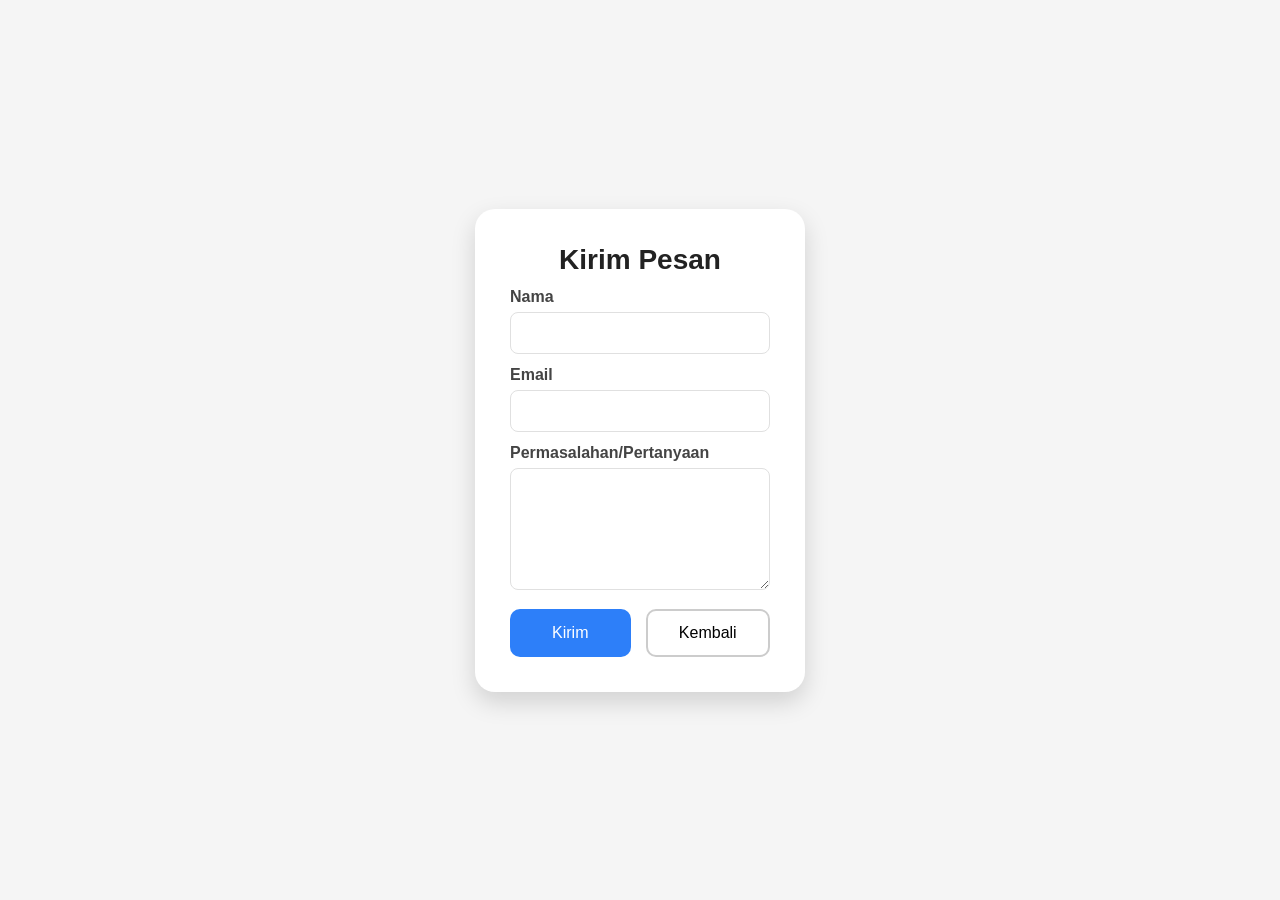
<file: pesan.html>
<!DOCTYPE html>
<html lang="id">
<head>
    <meta charset="UTF-8">
    <meta name="viewport" content="width=device-width, initial-scale=1.0">
    <title>Pesan</title>

    <link rel="stylesheet" href="style.css">
</head>
<body>

    <div class="card">

        <h2>Kirim Pesan</h2>

        <form id="contactForm" action="#" method="post">
            <label for="name">Nama</label>
            <input type="text" id="name" name="name" required>

            <label for="email">Email</label>
            <input type="email" id="email" name="email" required>

            <label for="issue">Permasalahan/Pertanyaan</label>
            <textarea id="issue" name="issue" rows="6" required></textarea>

            <div class="buttons" style="margin-top:15px;">
                <button type="submit" class="follow">Kirim</button>
                <a href="index.html" class="message">Kembali</a>
            </div>
        </form>

    </div>

</body>
</html>

<script>
document.getElementById('contactForm').addEventListener('submit', function(e){
    e.preventDefault();
    const name = document.getElementById('name').value.trim();
    const email = document.getElementById('email').value.trim();
    const issue = document.getElementById('issue').value.trim();

    const message = `Nama: ${name}\nEmail: ${email}\nPermasalahan: ${issue}`;
    const phone = '628561203415';
    const url = 'https://wa.me/' + phone + '?text=' + encodeURIComponent(message);

    window.open(url, '_blank');
});
</script>
</html>
</file>
<file: style.css>
*{
    margin:0;
    padding:0;
    box-sizing:border-box;
    font-family:Arial, Helvetica, sans-serif;
}

body{
    height:100vh;
    display:flex;
    justify-content:center;
    align-items:center;
    background:#f5f5f5;
}

.card{
    width:330px;
    background:white;
    border-radius:20px;
    padding:35px;
    text-align:center;
    box-shadow:0 10px 25px rgba(0,0,0,0.15);
    transition:.4s;
}

.card:hover{
    transform:translateY(-8px);
    box-shadow:0 18px 35px rgba(0,0,0,0.2);
}

.card img{
    width:110px;
    height:110px;
    border-radius:50%;
    object-fit:cover;
    margin-bottom:18px;
    border:4px solid #4a90e2;
}

.card h2{
    font-size:28px;
    color:#222;
}

.card h4{
    color:#666;
    margin-top:5px;
    font-weight:500;
}

.card p{
    margin:20px 0;
    color:#555;
    line-height:1.6;
}

.buttons{
    display:flex;
    justify-content:space-between;
    gap:15px;
}

button{
    flex:1;
    padding:13px;
    border-radius:10px;
    font-size:16px;
    cursor:pointer;
    transition:.3s;
}

.follow{
    border:none;
    background:#2d7ff9;
    color:white;
}

.follow:hover{
    background:#1b66d1;
}

.message{
    flex:1;
    padding:13px;
    border-radius:10px;
    font-size:16px;
    cursor:pointer;
    transition:.3s;
    background:white;
    border:2px solid #ccc;
    display:inline-flex;
    align-items:center;
    justify-content:center;
    text-decoration:none;
    color:inherit;
}

.message:hover{
    background:#f2f2f2;
}

.card form label{
    display:block;
    text-align:left;
    margin-top:12px;
    color:#444;
    font-weight:600;
}

.card form input,
.card form textarea{
    width:100%;
    padding:12px;
    margin-top:6px;
    border-radius:8px;
    border:1px solid #e0e0e0;
    font-size:14px;
    resize:vertical;
}

.card form input:focus,
.card form textarea:focus{
    outline:none;
    border-color:#4a90e2;
    box-shadow:0 0 0 6px rgba(74,144,226,0.06);
}

@media (max-width:420px){
    .card{ width:90%; padding:24px; }
}.skills h3{
    margin-bottom:10px;
    color:#444;
    font-size:18px;
}

.skills span{
    display:inline-block;
    margin:0 4px;
    padding:6px 12px;
    border-radius:15px;
    background:#eaf2ff;
    color:#2d7ff9;
    font-size:14px;
}

.copyright{
    position:fixed;
    left:20px;
    bottom:15px;
    margin:0;
    color:#666;
    font-size:13px;
}

.card form label{
    display:block;
    text-align:left;
    margin-top:12px;
    color:#444;
    font-weight:600;
}

.card form input,
.card form textarea{
    width:100%;
    padding:12px;
    margin-top:6px;
    border-radius:8px;
    border:1px solid #e0e0e0;
    font-size:14px;
    resize:vertical;
}

.card form input:focus,
.card form textarea:focus{
    outline:none;
    border-color:#4a90e2;
    box-shadow:0 0 0 6px rgba(74,144,226,0.06);
}
</file>
